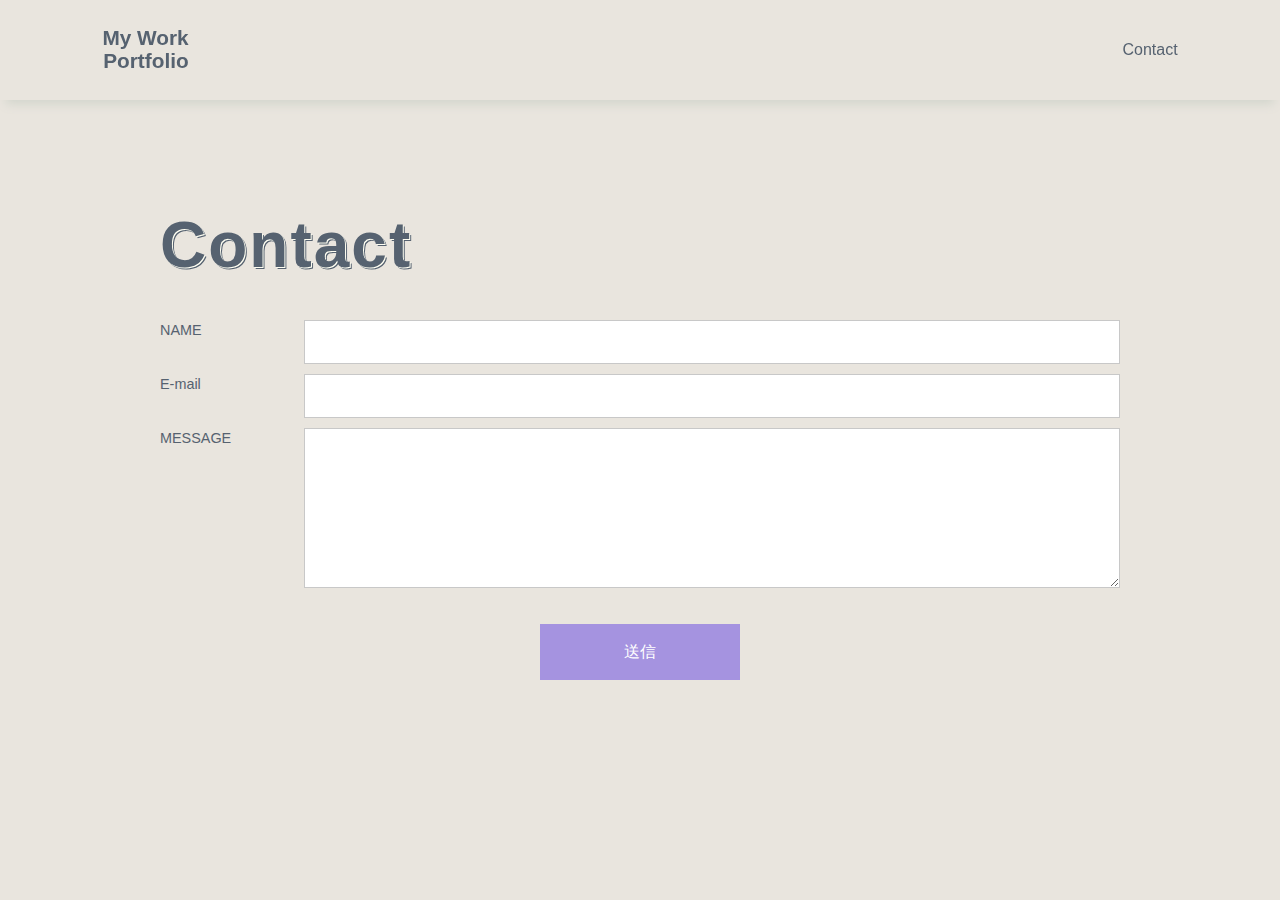
<file: contact.html>
<!DOCTYPE html>
<html lang="ja">
<head>
  <meta charset="UTF-8">
  <meta name="viewport" content="width=device-width, initial-scale=1.0">
  <title>Document</title>
  <link rel="stylesheet" href="reset.css">
  <link rel="stylesheet" href="style.css">
</head>
<body>
  <header id="header">
    <h1 class="site-title"><a href="index.html">My Work<br>Portfolio</a></h1>
    <nav id="navi">         
      <ul class="nav-menu">
        <li><a href="contact.html">Contact</a></li>
      </ul>
    </nav>
  </header>
  <section id="contact" class="contact_wrapper">
    <h2 class="sec-title">Contact</h2>
    <form action="#" method="post">
      <dl>
        <dt><label for="name">NAME</label></dt>
        <dd><input type="text" id="name" name="your-name"></dd>
        <dt><label for="email">E-mail</label></dt>
        <dd><input type="text" name="your-email" id="email"></dd>
        <dt><label for="message">MESSAGE</label></dt>
        <dd><textarea name="your-message" id="message"></textarea></dd>
      </dl>
      <div class="button"><input type="submit" value="送信"></div>
    </form>
  </section>


</body>
</html>
</file>
<file: style.css>
@charset "utf-8";
:root {
  --main-color : #a593e0;
  --sub-color : #ffea83;
  --background : #e9e5de;
  --text-color : #566270;
}
html {
  font-size: 100%
}
body {
  color: var(--text-color);
  background-color: var(--background);
  position: relative;
  font-family: sans-serif;
}

a {
  text-decoration: none;
  display: inline-block;
}
img {
  max-width: 100%;
  display: inline-block;
}
li {
  list-style: none;
}
.wrapper {
  position: relative;
  width: 100%;
  padding: 0;
  margin: 0;
}
.wrapper_inner {
  display: flex;
  flex-direction: column;
  min-height: 100vh;
}
.contents {
  padding: 80px 60px 10px;
}
.section_inner {
    max-width: 960px;
    margin: 0 auto 40px;
}

/*-----------------------
ヘッダー
-----------------------*/
#header {
  z-index: 100;
  position: fixed;
  background-color:var(--background);
  width: 100%;
  display: flex;  
  align-items: center;
  height: 100px;
  margin: 0 auto;
  padding: 0 8%;
  box-shadow: 0px 10px 10px -6px #d2d5cc;
}
#header nav {
  margin-left: auto;
}
.nav-menu {
  display: flex;
  padding: 10px 0;
}
#header li {
  font-size: 16px;
  margin-left: 30px;
}
#header li a {
  color: var(--text-color);
}
#header li a :hover{
  opacity: 0.7;
}
#header li img.icon {
  width: 20px;
}
@media (max-width: 767px) {
  #header {
    max-width: 100%;
    height: auto;
    flex-direction: column;
  }
  #header li {
    font-size: 0.8rem;
    margin-left: 20px;
  }

  .site-title{
    margin-top: 20px;
    margin-bottom: 20px;
  }
}
.site-title {
  font-size: 1.3rem;
  text-align: right;
  
}
.site-title a {
  display: block;
}
.sec-title {
  font-size: 4rem;
  text-align: center;
  margin-top: 50px;
  margin-bottom: 40px;
  font-weight: bold;
  text-align: left;
  color          : var(--text-color);
  letter-spacing : 2px;
  text-shadow    : 
  1px 1px 0 #fffff3, 2px 2px 0 var(--text-color);
}
.more {
  font-size: 1.5rem;
  text-align: right;
  margin-top: 20px; 
}
.under {
  border-bottom: solid 1px var(--text-color);
}

/*-----------------------
 ハンバーガーメニュー 
-----------------------*/
.menu-toggle {
  display: none;
}
.bar {
  display: block;
  width: 25px;
  height: 3px;
  background-color: #333;
  margin: 5px 0;
}

@media (max-width: 767px) {
  .nav-menu {
    display: none;
  }
  .menu-toggle {
    display: block;
    position: fixed;
    top: 30px;
    left: 20px;
    z-index: 1000;
  }
  .menu-open .nav-menu {
    display: block;
    position: fixed;
    top: 0;
    left: 0;
    background: black;
    margin-left: 0;
    font-size: 20px;
    line-height: 40px;
    padding-top: 60px;
    padding-bottom: 100vh;
    width: 60vw;

    li {
      margin-left: 20px;
      
    }
  }
}

/*-----------------------
 works
-----------------------*/

figcaption {
  position: absolute;
  bottom: 0;

  h3 {
    padding: 13px 15px 3px;
    font-size: 1.3rem;
  }
  p {
    padding: 0 15px;
  }
}
.works {
  display: block;
  max-width: 1180px;
  margin: 0 auto;

  @media screen and (max-width: 1220px)
 {
    max-width: 770px;
}
}
.works_ul {
  list-style: none;
  display: flex;
  flex-wrap: wrap;
  justify-content: space-between;
  contain-intrinsic-size: 360px;
}
.works_li {
  min-height: 294px;
  max-width: 350px;
  margin: 0 0 60px;
  background-color: #fff;
  border: 1px solid #dbd4c8;
  position: relative;

}

.works_img {
  position: relative;
  overflow: hidden;
}
.works_img img {
  height: 228px;
  transition: transform 0.3s ease;
}
.works_li:hover .works_img img {
  transform: scale(1.1);
}
.works_img::after {
  content: '';
  position: absolute;
  top: 0;
  left: 0;
  width: 100%;
  height: 100%;
  background-color: rgba(0, 0, 0, 0.5);
  opacity: 0;
  transition: opacity 0.3s ease;
}
.works_li:hover .works_img::after {
  opacity: 1;
}

/*-----------------------
 profile
-----------------------*/
.h2_container {
  display: flex;
  justify-content: center;
  padding-top: 140px;
}
.ja {
  font-size: 2rem;
  font-weight: bold;
  width: auto;
  height: 2rem;
  position: relative; 
}
.en {
  z-index: -1;
  font-size: 8rem;
  width: auto;
  height: 8rem;
  position: absolute;
  top: -50px;
  left: -45vw;
  color          : #e9e5de;
  letter-spacing : 2px;
  text-shadow    : 
  1px  1px 0px #999999,
 -1px  1px 0px #999999,
  1px -1px 0px #999999,
 -1px -1px 0px #999999,
  1px  0px 0px #999999,
  0px  1px 0px #999999,
 -1px  0px 0px #999999,
  0px -1px 0px #999999;
}

/* ーーーーーーーーー
About
ーーーーーーーーーー */
.about {
  display: grid;
  gap: 30px;
  grid-template-columns: 360px auto;
  font-size: 1rem;
  letter-spacing : 0.42em;
  line-height: 2em;
  margin-top: 100px;
  padding: 0;
}
.about img {
  height: 400px;
  width: 400px;
  object-fit: cover;
}

/* ーーーーーーーーー
Skill
ーーーーーーーーーー */
#skill {
  display: grid;
  gap: 20px;
  grid-template-columns: 300px auto;
  grid-template-rows: 1fr auto;
  font-size: 0.6rem;
  letter-spacing : 0.42em;
  line-height: 1.6em;
  margin-top: 100px;
  padding: 0;
}
#skill .item1 {
  grid-row: 1;
  grid-column: 1;
  text-align: center;
}

#skill .item2 {
  grid-row: 1;
  grid-column: 2;
  font-size: 1rem;
  letter-spacing: 0.4em;
  line-height: 2em;
}
#skill .item3 {
  grid-row: 2;
  grid-column: 1/3;
  text-align: center;
}

#skill dl {
  margin-top: 10px;
}


/* ーーーーーーーーー
Career
ーーーーーーーーーー */
.career {
  display: grid;
  gap: 20px;
  overflow: hidden;
  font-size: 1rem;
  letter-spacing : 3px;
  margin-top: 60px;
}
.career li {
  display: flex;
  margin: 80px 0 40px;
}

.career .dd{
  position:relative;
  margin: 0 60px 0  ;
}

.career .dd::before{
  content:"＝";
  display:inline-block;
  width:3px;
  height:200px;
  color: #333;
  background-color:#333;
  position:absolute;
  top:-2px;
  left:-30px;
  
}
.career .dd::after{
  content:"＝";
  display:inline-block;
  width:0px;
  /* height:200px; */
  color: #e0e3da;
  background-color:#e0e3da;
  position:absolute;
  top:-2px;
  left:-42px;
  
}


/* contact */
#contact {
  padding-top : 160px;
  padding-bottom: auto;
  min-height: calc(100vh - 340px);

}
.contact_wrapper {
  max-width: 960px;
  margin: 0 auto 40px;
  font-size: 0.9rem;
}
#contact dl {
  display: flex;
  flex-wrap: wrap;
  margin-bottom: 20px;
}
#contact dt {
  width: 15%;
}
#contact dd {
  width: 85%;
  margin-bottom: 10px;
}
#contact dd input,
#contact dd textarea {
  width: 100%;
  border: solid 1px #c8c8c8;
  padding: 10px;
  background-color: #fff
}
#contact dd textarea {
  height: 10rem;
  background-color: #fff;
}
#contact .button {
  text-align: center;
}
#contact .button input {
  width: 200px;
  background-color: var(--main-color);
  color: #fff;
  font-weight: 300;
  font-size: 16px;
  padding: 15px 0;
  border: solid 1px var(--main-color);
}
#contact .button input:hover {
  background-color: #fff;
  color: var(--main-color);
}
</file>
